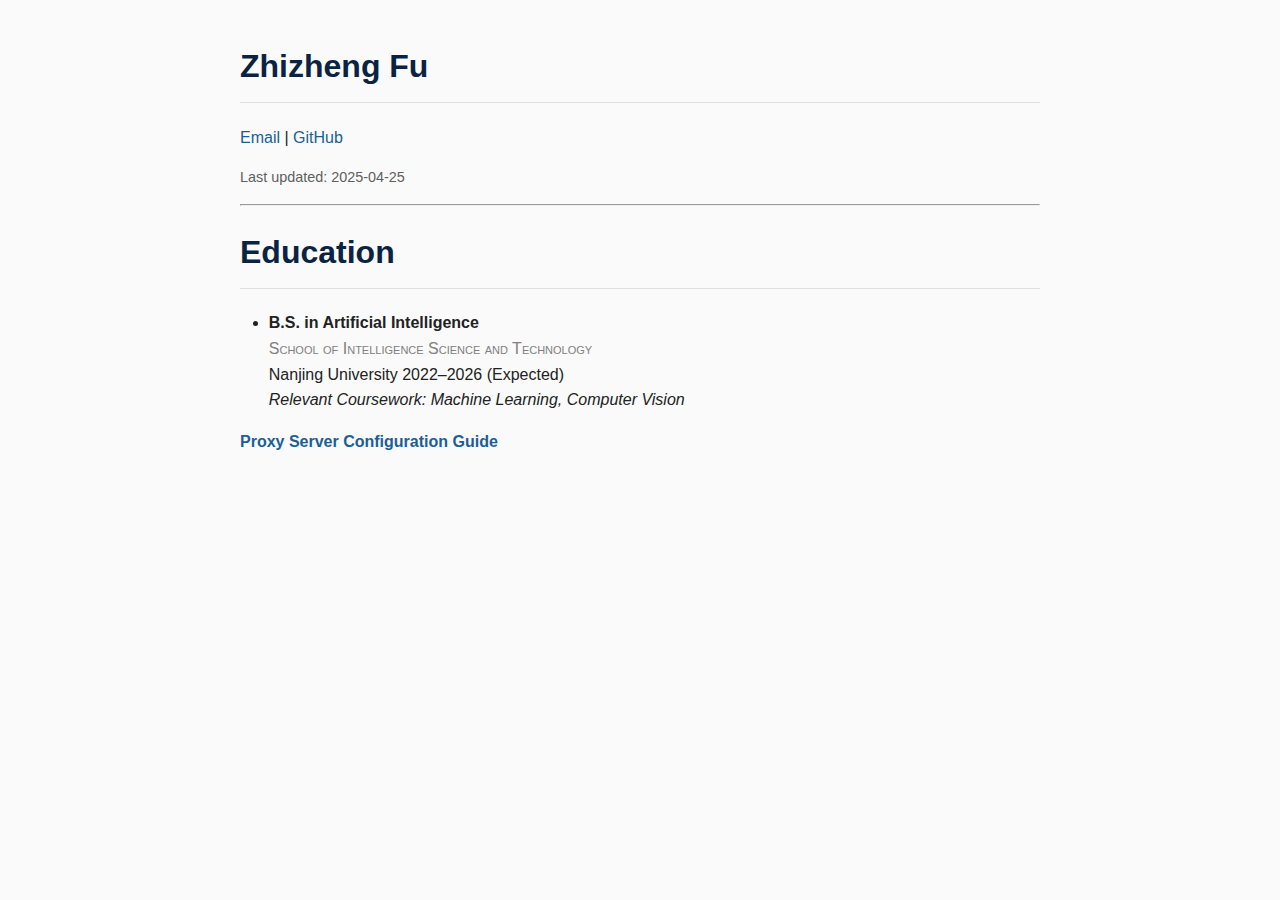
<file: index.html>
<!DOCTYPE html>
<html xmlns="http://www.w3.org/1999/xhtml" lang="" xml:lang="">
<head>
  <meta charset="utf-8" />
  <meta name="generator" content="pandoc" />
  <meta name="viewport" content="width=device-width, initial-scale=1.0, user-scalable=yes" />
  <meta name="author" content="Email | GitHub" />
  <title>Zhizheng Fu</title>
  <style>
    code{white-space: pre-wrap;}
    span.smallcaps{font-variant: small-caps;}
    div.columns{display: flex; gap: min(4vw, 1.5em);}
    div.column{flex: auto; overflow-x: auto;}
    div.hanging-indent{margin-left: 1.5em; text-indent: -1.5em;}
    /* The extra [class] is a hack that increases specificity enough to
       override a similar rule in reveal.js */
    ul.task-list[class]{list-style: none;}
    ul.task-list li input[type="checkbox"] {
      font-size: inherit;
      width: 0.8em;
      margin: 0 0.8em 0.2em -1.6em;
      vertical-align: middle;
    }
    .display.math{display: block; text-align: center; margin: 0.5rem auto;}
  </style>
  <link rel="stylesheet" href="style.css" />
</head>
<body>
<header id="title-block-header">
<h1 class="title">Zhizheng Fu</h1>
<p class="author"><a href="mailto:zhizheng.foo@gmail.com">Email</a> | <a
href="https://github.com/zhizhengfu">GitHub</a></p>
<p class="date">Last updated: 2025-04-25</p>
</header>
<hr />
<h1 class="unnumbered" id="education">Education</h1>
<ul>
<li><p><strong>B.S. in Artificial Intelligence</strong><br />
<span style="color: gray"><span class="smallcaps">School of Intelligence
Science and Technology</span></span><br />
Nanjing University 2022–2026 (Expected)<br />
<span><em>Relevant Coursework: Machine Learning, Computer
Vision</em></span></p></li>
</ul>
<div class="center">
<div style="background-color: gray!10">
<div class="minipage">
<p><a href="proxy.html"> <strong><span
style="color: blue!80!black">Proxy Server Configuration
Guide</span></strong> </a></p>
</div>
</div>
</div>
</body>
</html>
</file>
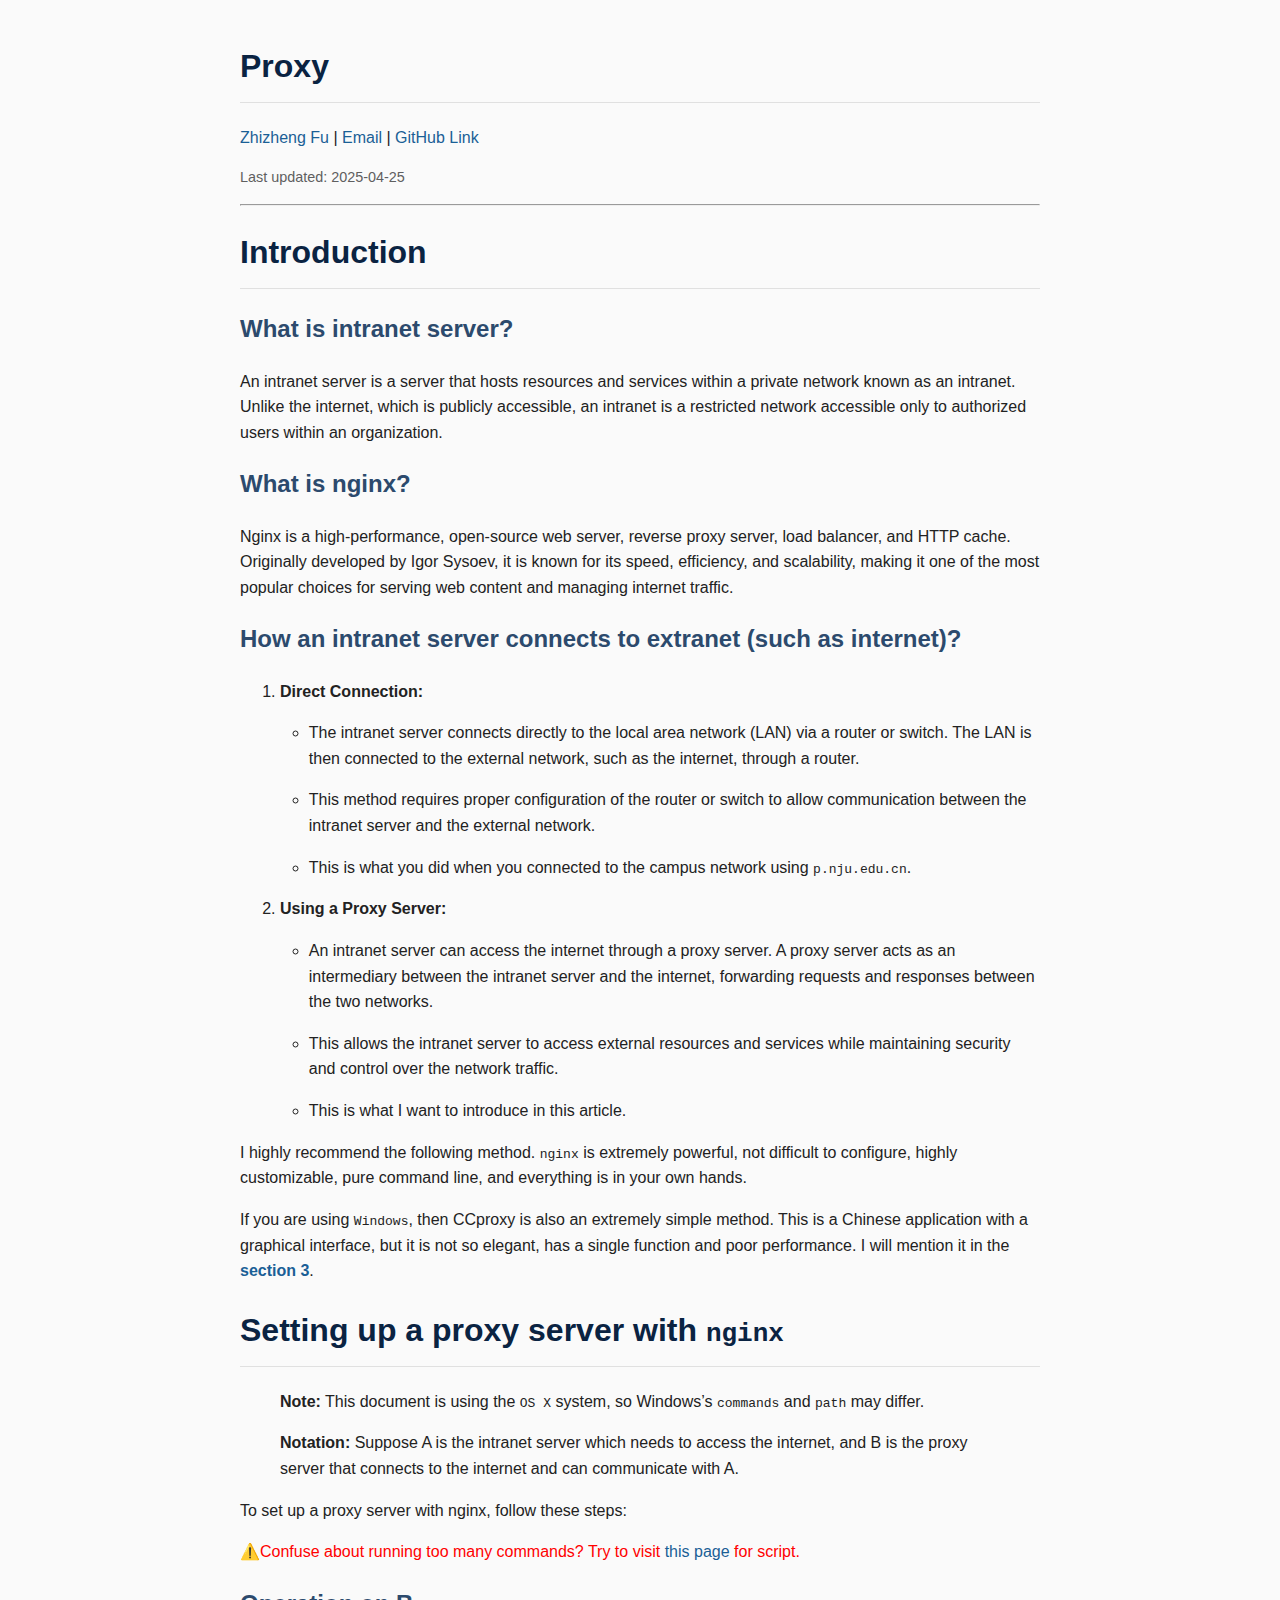
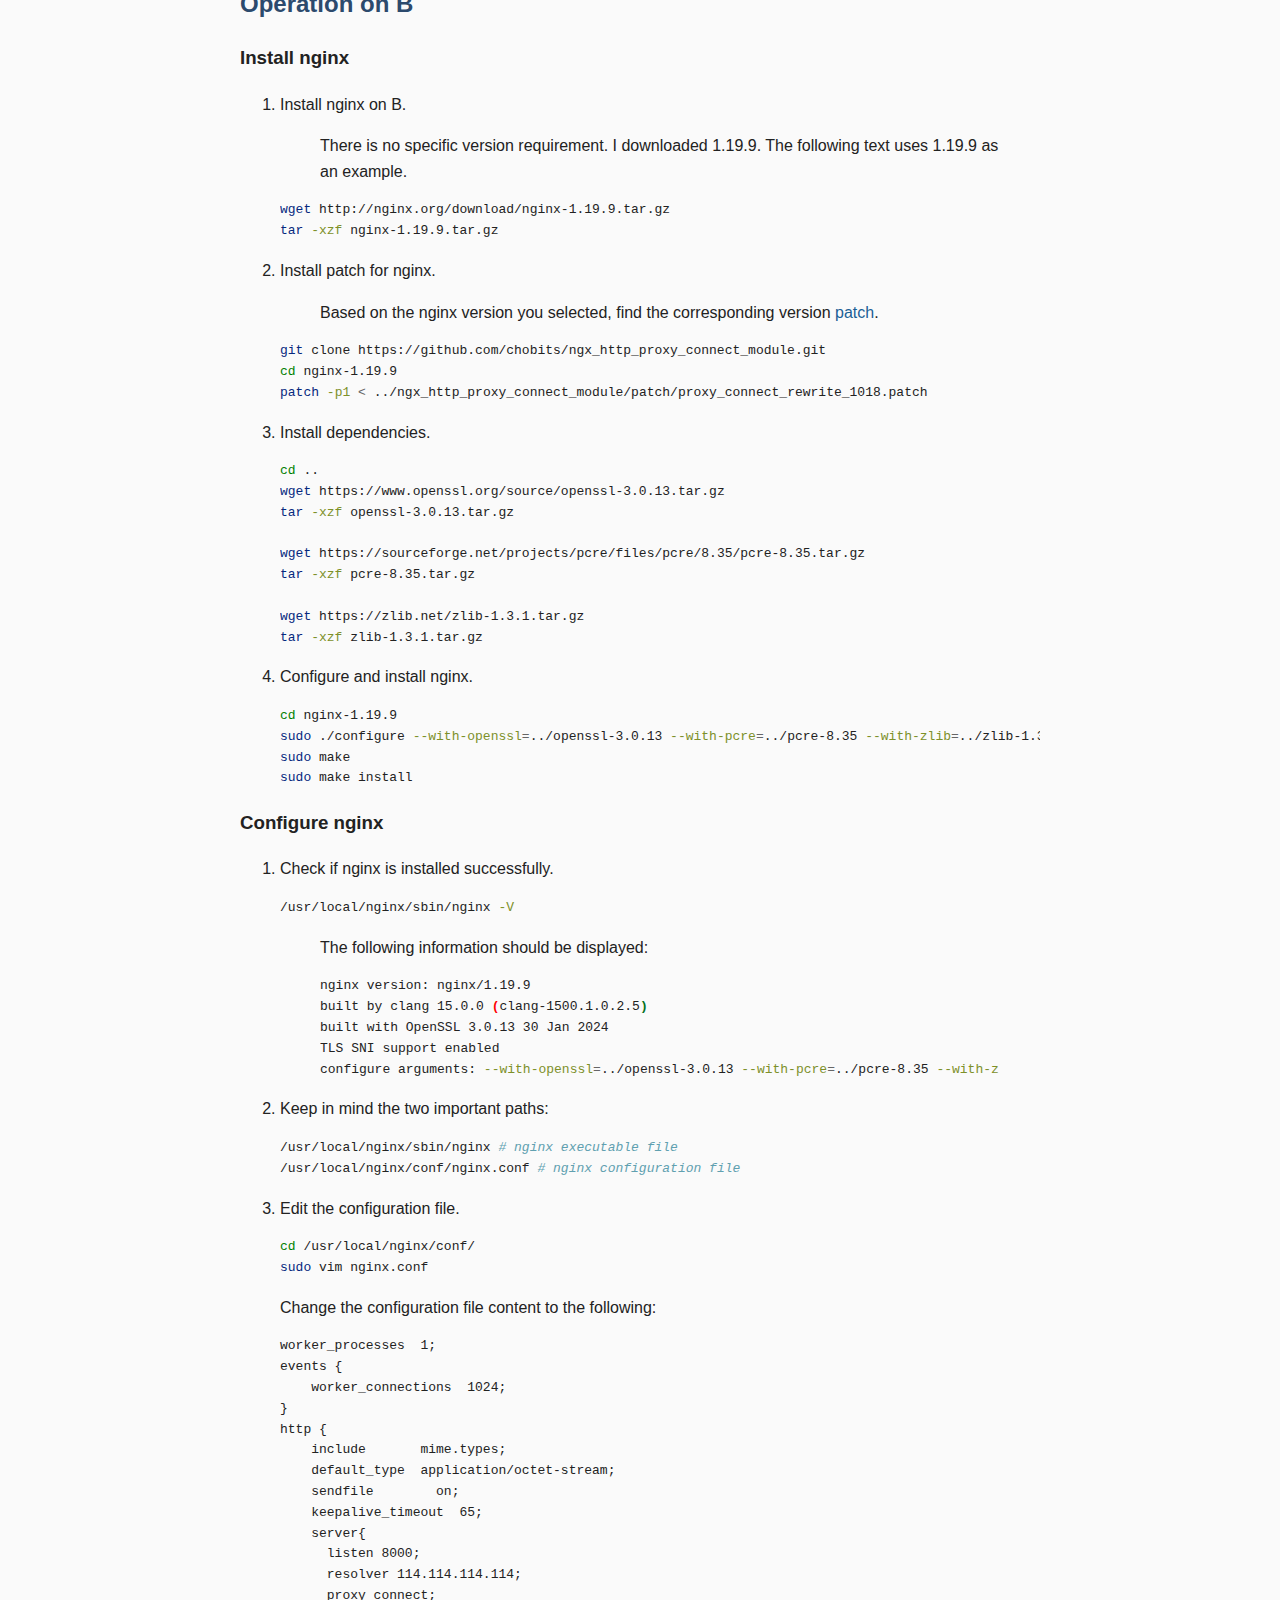
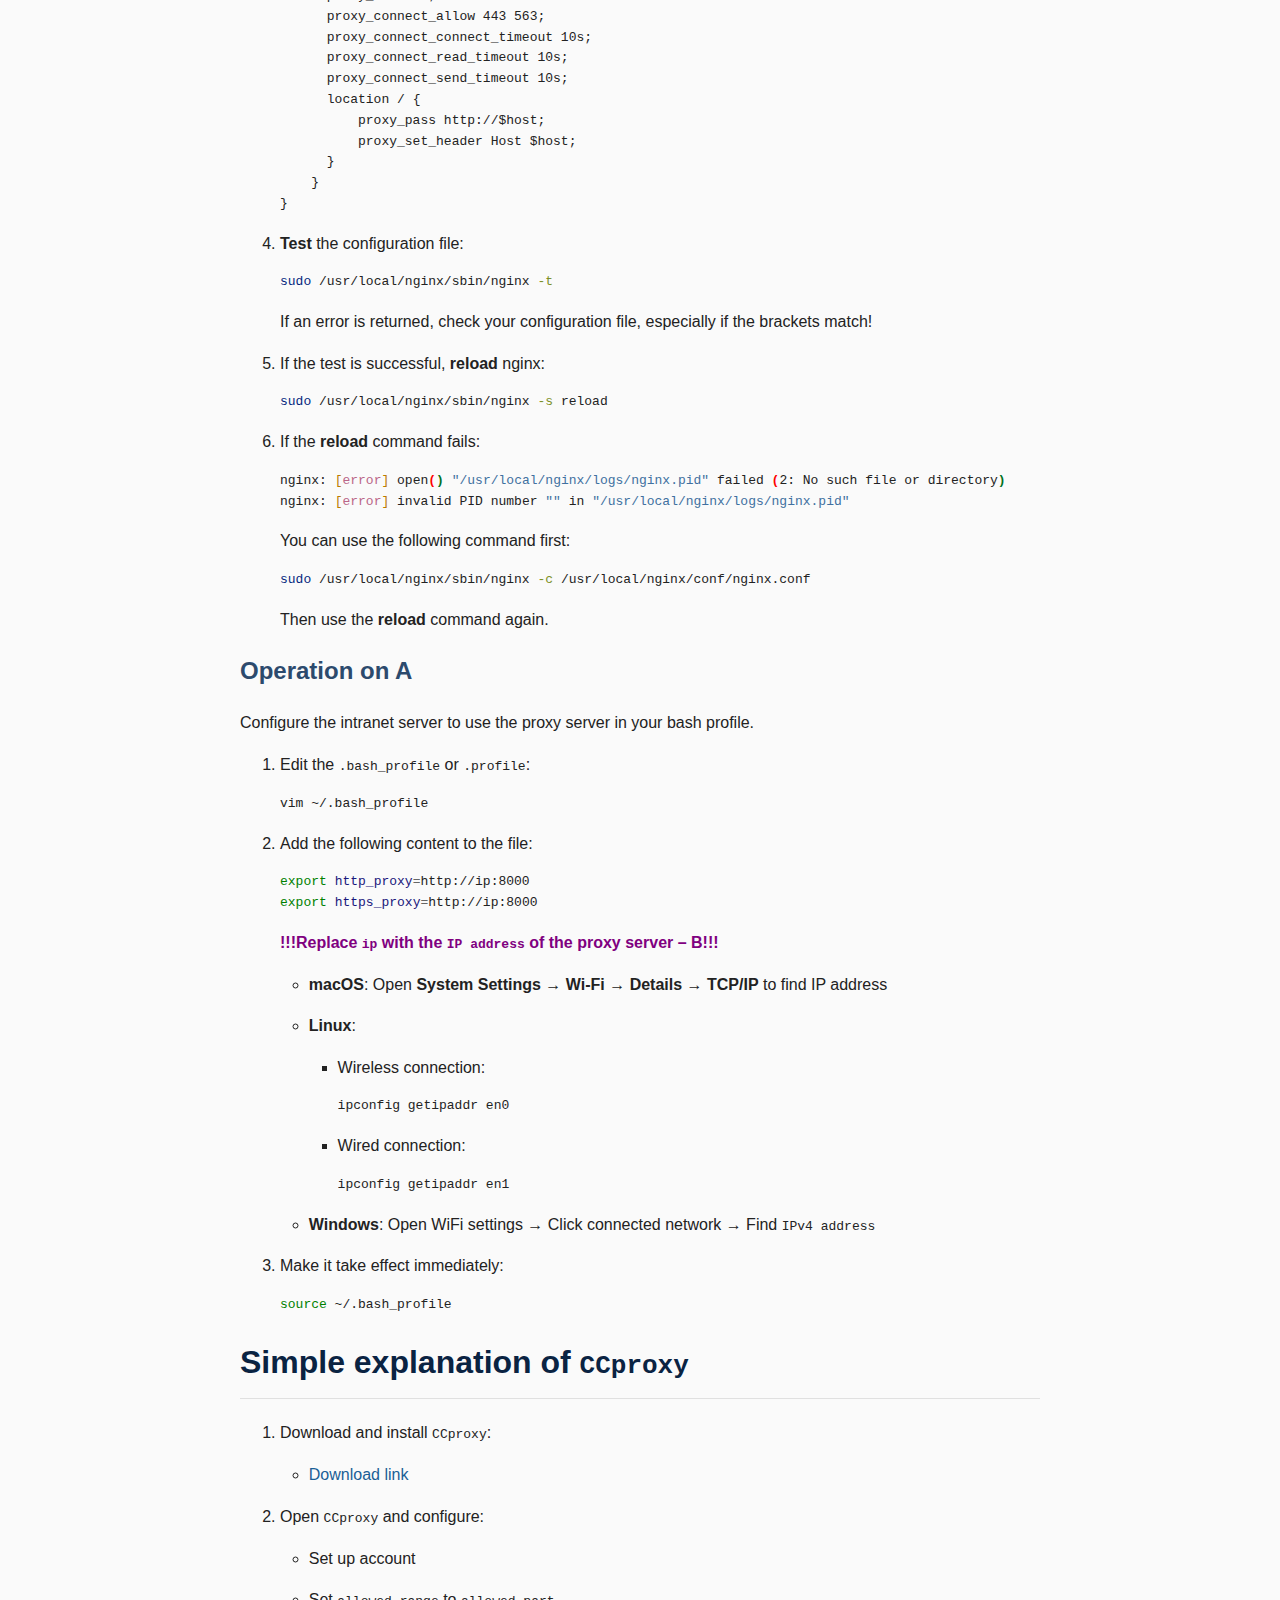
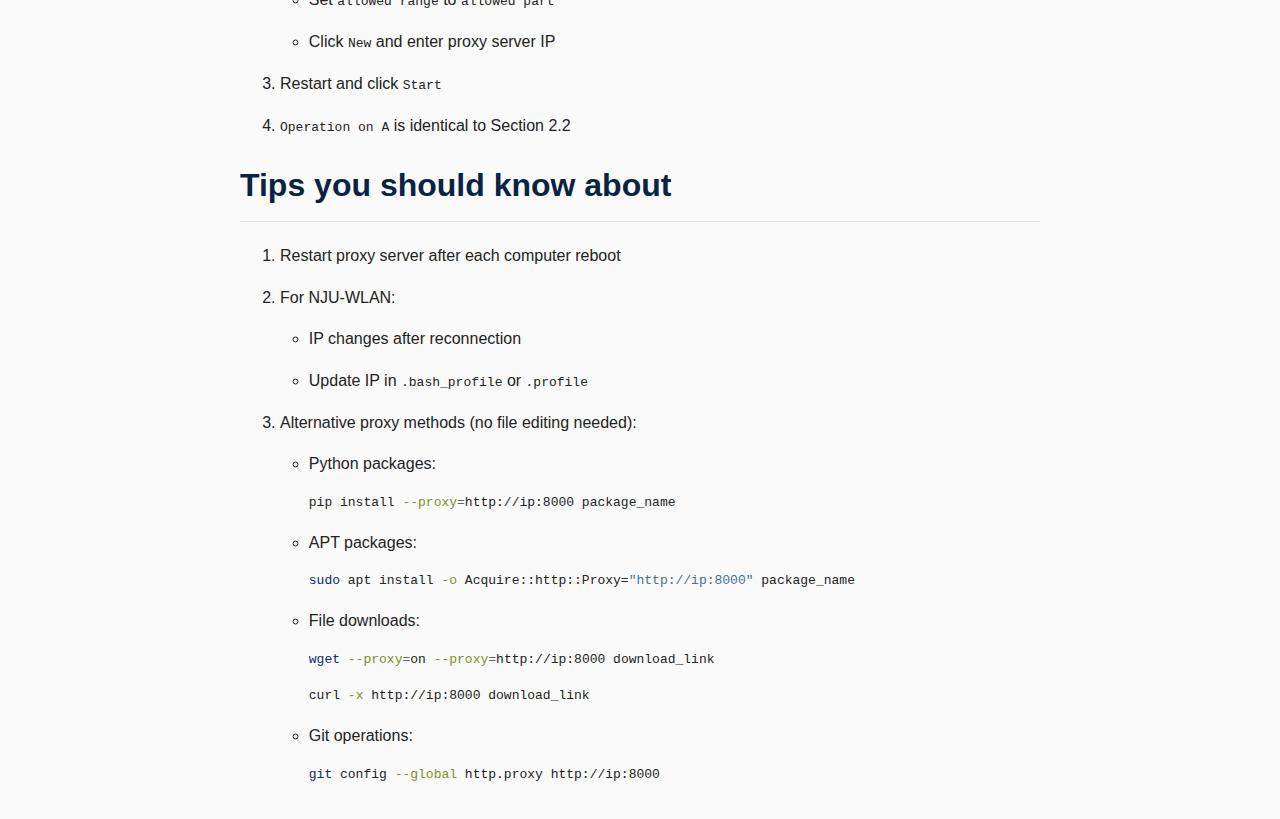
<file: proxy.html>
<!DOCTYPE html>
<html xmlns="http://www.w3.org/1999/xhtml" lang="" xml:lang="">
<head>
  <meta charset="utf-8" />
  <meta name="generator" content="pandoc" />
  <meta name="viewport" content="width=device-width, initial-scale=1.0, user-scalable=yes" />
  <meta name="author" content="Zhizheng Fu | Email | GitHub Link" />
  <title>Proxy</title>
  <style>
    code{white-space: pre-wrap;}
    span.smallcaps{font-variant: small-caps;}
    div.columns{display: flex; gap: min(4vw, 1.5em);}
    div.column{flex: auto; overflow-x: auto;}
    div.hanging-indent{margin-left: 1.5em; text-indent: -1.5em;}
    /* The extra [class] is a hack that increases specificity enough to
       override a similar rule in reveal.js */
    ul.task-list[class]{list-style: none;}
    ul.task-list li input[type="checkbox"] {
      font-size: inherit;
      width: 0.8em;
      margin: 0 0.8em 0.2em -1.6em;
      vertical-align: middle;
    }
    .display.math{display: block; text-align: center; margin: 0.5rem auto;}
    /* CSS for syntax highlighting */
    html { -webkit-text-size-adjust: 100%; }
    pre > code.sourceCode { white-space: pre; position: relative; }
    pre > code.sourceCode > span { display: inline-block; line-height: 1.25; }
    pre > code.sourceCode > span:empty { height: 1.2em; }
    .sourceCode { overflow: visible; }
    code.sourceCode > span { color: inherit; text-decoration: inherit; }
    div.sourceCode { margin: 1em 0; }
    pre.sourceCode { margin: 0; }
    @media screen {
    div.sourceCode { overflow: auto; }
    }
    @media print {
    pre > code.sourceCode { white-space: pre-wrap; }
    pre > code.sourceCode > span { text-indent: -5em; padding-left: 5em; }
    }
    pre.numberSource code
      { counter-reset: source-line 0; }
    pre.numberSource code > span
      { position: relative; left: -4em; counter-increment: source-line; }
    pre.numberSource code > span > a:first-child::before
      { content: counter(source-line);
        position: relative; left: -1em; text-align: right; vertical-align: baseline;
        border: none; display: inline-block;
        -webkit-touch-callout: none; -webkit-user-select: none;
        -khtml-user-select: none; -moz-user-select: none;
        -ms-user-select: none; user-select: none;
        padding: 0 4px; width: 4em;
        color: #aaaaaa;
      }
    pre.numberSource { margin-left: 3em; border-left: 1px solid #aaaaaa;  padding-left: 4px; }
    div.sourceCode
      {   }
    @media screen {
    pre > code.sourceCode > span > a:first-child::before { text-decoration: underline; }
    }
    code span.al { color: #ff0000; font-weight: bold; } /* Alert */
    code span.an { color: #60a0b0; font-weight: bold; font-style: italic; } /* Annotation */
    code span.at { color: #7d9029; } /* Attribute */
    code span.bn { color: #40a070; } /* BaseN */
    code span.bu { color: #008000; } /* BuiltIn */
    code span.cf { color: #007020; font-weight: bold; } /* ControlFlow */
    code span.ch { color: #4070a0; } /* Char */
    code span.cn { color: #880000; } /* Constant */
    code span.co { color: #60a0b0; font-style: italic; } /* Comment */
    code span.cv { color: #60a0b0; font-weight: bold; font-style: italic; } /* CommentVar */
    code span.do { color: #ba2121; font-style: italic; } /* Documentation */
    code span.dt { color: #902000; } /* DataType */
    code span.dv { color: #40a070; } /* DecVal */
    code span.er { color: #ff0000; font-weight: bold; } /* Error */
    code span.ex { } /* Extension */
    code span.fl { color: #40a070; } /* Float */
    code span.fu { color: #06287e; } /* Function */
    code span.im { color: #008000; font-weight: bold; } /* Import */
    code span.in { color: #60a0b0; font-weight: bold; font-style: italic; } /* Information */
    code span.kw { color: #007020; font-weight: bold; } /* Keyword */
    code span.op { color: #666666; } /* Operator */
    code span.ot { color: #007020; } /* Other */
    code span.pp { color: #bc7a00; } /* Preprocessor */
    code span.sc { color: #4070a0; } /* SpecialChar */
    code span.ss { color: #bb6688; } /* SpecialString */
    code span.st { color: #4070a0; } /* String */
    code span.va { color: #19177c; } /* Variable */
    code span.vs { color: #4070a0; } /* VerbatimString */
    code span.wa { color: #60a0b0; font-weight: bold; font-style: italic; } /* Warning */
  </style>
  <link rel="stylesheet" href="style.css" />
</head>
<body>
<header id="title-block-header">
<h1 class="title">Proxy</h1>
<p class="author"><a href="index.html">Zhizheng Fu</a> | <a
href="mailto:zhizheng.foo@gmail.com">Email</a> | <a
href="https://github.com/ZhizhengFu/intranet-proxy-builder">GitHub
Link</a></p>
<p class="date">Last updated: 2025-04-25</p>
</header>
<hr />
<h1 id="introduction">Introduction</h1>
<h2 id="what-is-intranet-server">What is intranet server?</h2>
<p>An intranet server is a server that hosts resources and services
within a private network known as an intranet. Unlike the internet,
which is publicly accessible, an intranet is a restricted network
accessible only to authorized users within an organization.</p>
<h2 id="what-is-nginx">What is nginx?</h2>
<p>Nginx is a high-performance, open-source web server, reverse proxy
server, load balancer, and HTTP cache. Originally developed by Igor
Sysoev, it is known for its speed, efficiency, and scalability, making
it one of the most popular choices for serving web content and managing
internet traffic.</p>
<h2
id="how-an-intranet-server-connects-to-extranet-such-as-internet">How an
intranet server connects to extranet (such as internet)?</h2>
<ol>
<li><p><strong>Direct Connection:</strong></p>
<ul>
<li><p>The intranet server connects directly to the local area network
(LAN) via a router or switch. The LAN is then connected to the external
network, such as the internet, through a router.</p></li>
<li><p>This method requires proper configuration of the router or switch
to allow communication between the intranet server and the external
network.</p></li>
<li><p>This is what you did when you connected to the campus network
using <code>p.nju.edu.cn</code>.</p></li>
</ul></li>
<li><p><strong>Using a Proxy Server:</strong></p>
<ul>
<li><p>An intranet server can access the internet through a proxy
server. A proxy server acts as an intermediary between the intranet
server and the internet, forwarding requests and responses between the
two networks.</p></li>
<li><p>This allows the intranet server to access external resources and
services while maintaining security and control over the network
traffic.</p></li>
<li><p>This is what I want to introduce in this article.</p></li>
</ul></li>
</ol>
<p>I highly recommend the following method. <code>nginx</code> is
extremely powerful, not difficult to configure, highly customizable,
pure command line, and everything is in your own hands.</p>
<p>If you are using <code>Windows</code>, then CCproxy is also an
extremely simple method. This is a Chinese application with a graphical
interface, but it is not so elegant, has a single function and poor
performance. I will mention it in the <a
href="#sec:ccproxy"><strong>section 3</strong></a>.</p>
<h1 id="setting-up-a-proxy-server-with-nginx">Setting up a proxy server
with <code>nginx</code></h1>
<blockquote>
<p><strong>Note:</strong> This document is using the <code>OS X</code>
system, so Windows’s <code>commands</code> and <code>path</code> may
differ.</p>
<p><strong>Notation:</strong> Suppose A is the intranet server which
needs to access the internet, and B is the proxy server that connects to
the internet and can communicate with A.</p>
</blockquote>
<p>To set up a proxy server with nginx, follow these steps:</p>
<p>⚠️<span style="color: red">Confuse about running too many commands?
Try to visit <a
href="https://github.com/ZhizhengFu/intranet-proxy-builder">this
page</a> for script.</span></p>
<h2 id="operation-on-b">Operation on B</h2>
<h3 id="install-nginx">Install nginx</h3>
<ol>
<li><p>Install nginx on B.</p>
<blockquote>
<p>There is no specific version requirement. I downloaded 1.19.9. The
following text uses 1.19.9 as an example.</p>
</blockquote>
<div class="sourceCode" id="cb1" data-language="bash"><pre
class="sourceCode bash"><code class="sourceCode bash"><span id="cb1-1"><a href="#cb1-1" aria-hidden="true" tabindex="-1"></a><span class="fu">wget</span> http://nginx.org/download/nginx-1.19.9.tar.gz</span>
<span id="cb1-2"><a href="#cb1-2" aria-hidden="true" tabindex="-1"></a><span class="fu">tar</span> <span class="at">-xzf</span> nginx-1.19.9.tar.gz</span></code></pre></div></li>
<li><p>Install patch for nginx.</p>
<blockquote>
<p>Based on the nginx version you selected, find the corresponding
version <a
href="https://github.com/chobits/ngx_http_proxy_connect_module">patch</a>.</p>
</blockquote>
<div class="sourceCode" id="cb2" data-language="bash"><pre
class="sourceCode bash"><code class="sourceCode bash"><span id="cb2-1"><a href="#cb2-1" aria-hidden="true" tabindex="-1"></a><span class="fu">git</span> clone https://github.com/chobits/ngx_http_proxy_connect_module.git</span>
<span id="cb2-2"><a href="#cb2-2" aria-hidden="true" tabindex="-1"></a><span class="bu">cd</span> nginx-1.19.9</span>
<span id="cb2-3"><a href="#cb2-3" aria-hidden="true" tabindex="-1"></a><span class="fu">patch</span> <span class="at">-p1</span> <span class="op">&lt;</span> ../ngx_http_proxy_connect_module/patch/proxy_connect_rewrite_1018.patch</span></code></pre></div></li>
<li><p>Install dependencies.</p>
<div class="sourceCode" id="cb3" data-language="bash"><pre
class="sourceCode bash"><code class="sourceCode bash"><span id="cb3-1"><a href="#cb3-1" aria-hidden="true" tabindex="-1"></a><span class="bu">cd</span> ..</span>
<span id="cb3-2"><a href="#cb3-2" aria-hidden="true" tabindex="-1"></a><span class="fu">wget</span> https://www.openssl.org/source/openssl-3.0.13.tar.gz</span>
<span id="cb3-3"><a href="#cb3-3" aria-hidden="true" tabindex="-1"></a><span class="fu">tar</span> <span class="at">-xzf</span> openssl-3.0.13.tar.gz</span>
<span id="cb3-4"><a href="#cb3-4" aria-hidden="true" tabindex="-1"></a></span>
<span id="cb3-5"><a href="#cb3-5" aria-hidden="true" tabindex="-1"></a><span class="fu">wget</span> https://sourceforge.net/projects/pcre/files/pcre/8.35/pcre-8.35.tar.gz</span>
<span id="cb3-6"><a href="#cb3-6" aria-hidden="true" tabindex="-1"></a><span class="fu">tar</span> <span class="at">-xzf</span> pcre-8.35.tar.gz</span>
<span id="cb3-7"><a href="#cb3-7" aria-hidden="true" tabindex="-1"></a></span>
<span id="cb3-8"><a href="#cb3-8" aria-hidden="true" tabindex="-1"></a><span class="fu">wget</span> https://zlib.net/zlib-1.3.1.tar.gz</span>
<span id="cb3-9"><a href="#cb3-9" aria-hidden="true" tabindex="-1"></a><span class="fu">tar</span> <span class="at">-xzf</span> zlib-1.3.1.tar.gz</span></code></pre></div></li>
<li><p>Configure and install nginx.</p>
<div class="sourceCode" id="cb4" data-language="bash"><pre
class="sourceCode bash"><code class="sourceCode bash"><span id="cb4-1"><a href="#cb4-1" aria-hidden="true" tabindex="-1"></a><span class="bu">cd</span> nginx-1.19.9</span>
<span id="cb4-2"><a href="#cb4-2" aria-hidden="true" tabindex="-1"></a><span class="fu">sudo</span> ./configure <span class="at">--with-openssl</span><span class="op">=</span>../openssl-3.0.13 <span class="at">--with-pcre</span><span class="op">=</span>../pcre-8.35 <span class="at">--with-zlib</span><span class="op">=</span>../zlib-1.3.1 <span class="at">--add-module</span><span class="op">=</span>../ngx_http_proxy_connect_module <span class="at">--prefix</span><span class="op">=</span>/usr/local/nginx <span class="at">--with-http_ssl_module</span> <span class="at">--with-http_stub_status_module</span> <span class="at">--with-threads</span></span>
<span id="cb4-3"><a href="#cb4-3" aria-hidden="true" tabindex="-1"></a><span class="fu">sudo</span> make</span>
<span id="cb4-4"><a href="#cb4-4" aria-hidden="true" tabindex="-1"></a><span class="fu">sudo</span> make install</span></code></pre></div></li>
</ol>
<h3 id="configure-nginx">Configure nginx</h3>
<ol>
<li><p>Check if nginx is installed successfully.</p>
<div class="sourceCode" id="cb5" data-language="bash"><pre
class="sourceCode bash"><code class="sourceCode bash"><span id="cb5-1"><a href="#cb5-1" aria-hidden="true" tabindex="-1"></a><span class="ex">/usr/local/nginx/sbin/nginx</span> <span class="at">-V</span></span></code></pre></div>
<blockquote>
<p>The following information should be displayed:</p>
<div class="sourceCode" id="cb6" data-language="bash"><pre
class="sourceCode bash"><code class="sourceCode bash"><span id="cb6-1"><a href="#cb6-1" aria-hidden="true" tabindex="-1"></a><span class="ex">nginx</span> version: nginx/1.19.9</span>
<span id="cb6-2"><a href="#cb6-2" aria-hidden="true" tabindex="-1"></a><span class="ex">built</span> by clang 15.0.0 <span class="er">(</span><span class="ex">clang-1500.1.0.2.5</span><span class="kw">)</span></span>
<span id="cb6-3"><a href="#cb6-3" aria-hidden="true" tabindex="-1"></a><span class="ex">built</span> with OpenSSL 3.0.13 30 Jan 2024</span>
<span id="cb6-4"><a href="#cb6-4" aria-hidden="true" tabindex="-1"></a><span class="ex">TLS</span> SNI support enabled</span>
<span id="cb6-5"><a href="#cb6-5" aria-hidden="true" tabindex="-1"></a><span class="ex">configure</span> arguments: <span class="at">--with-openssl</span><span class="op">=</span>../openssl-3.0.13 <span class="at">--with-pcre</span><span class="op">=</span>../pcre-8.35 <span class="at">--with-zlib</span><span class="op">=</span>../zlib-1.3.1 <span class="at">--add-module</span><span class="op">=</span>../ngx_http_proxy_connect_module <span class="at">--prefix</span><span class="op">=</span>/usr/local/nginx <span class="at">--with-http_ssl_module</span> <span class="at">--with-http_stub_status_module</span> <span class="at">--with-threads</span></span></code></pre></div>
</blockquote></li>
<li><p>Keep in mind the two important paths:</p>
<div class="sourceCode" id="cb7" data-language="bash"><pre
class="sourceCode bash"><code class="sourceCode bash"><span id="cb7-1"><a href="#cb7-1" aria-hidden="true" tabindex="-1"></a><span class="ex">/usr/local/nginx/sbin/nginx</span> <span class="co"># nginx executable file</span></span>
<span id="cb7-2"><a href="#cb7-2" aria-hidden="true" tabindex="-1"></a><span class="ex">/usr/local/nginx/conf/nginx.conf</span> <span class="co"># nginx configuration file</span></span></code></pre></div></li>
<li><p>Edit the configuration file.</p>
<div class="sourceCode" id="cb8" data-language="bash"><pre
class="sourceCode bash"><code class="sourceCode bash"><span id="cb8-1"><a href="#cb8-1" aria-hidden="true" tabindex="-1"></a><span class="bu">cd</span> /usr/local/nginx/conf/</span>
<span id="cb8-2"><a href="#cb8-2" aria-hidden="true" tabindex="-1"></a><span class="fu">sudo</span> vim nginx.conf</span></code></pre></div>
<p>Change the configuration file content to the following:</p>
<pre class="nginx" data-language="nginx"><code>worker_processes  1;
events {
    worker_connections  1024;
}
http {
    include       mime.types;
    default_type  application/octet-stream;
    sendfile        on;
    keepalive_timeout  65;
    server{
      listen 8000;
      resolver 114.114.114.114;
      proxy_connect;
      proxy_connect_allow 443 563;
      proxy_connect_connect_timeout 10s;
      proxy_connect_read_timeout 10s;
      proxy_connect_send_timeout 10s;
      location / {
          proxy_pass http://$host;
          proxy_set_header Host $host;
      }
    }
}</code></pre></li>
<li><p><strong>Test</strong> the configuration file:</p>
<div class="sourceCode" id="cb10" data-language="bash"><pre
class="sourceCode bash"><code class="sourceCode bash"><span id="cb10-1"><a href="#cb10-1" aria-hidden="true" tabindex="-1"></a><span class="fu">sudo</span> /usr/local/nginx/sbin/nginx <span class="at">-t</span></span></code></pre></div>
<p>If an error is returned, check your configuration file, especially if
the brackets match!</p></li>
<li><p>If the test is successful, <strong>reload</strong> nginx:</p>
<div class="sourceCode" id="cb11" data-language="bash"><pre
class="sourceCode bash"><code class="sourceCode bash"><span id="cb11-1"><a href="#cb11-1" aria-hidden="true" tabindex="-1"></a><span class="fu">sudo</span> /usr/local/nginx/sbin/nginx <span class="at">-s</span> reload</span></code></pre></div></li>
<li><p>If the <strong>reload</strong> command fails:</p>
<div class="sourceCode" id="cb12" data-language="bash"><pre
class="sourceCode bash"><code class="sourceCode bash"><span id="cb12-1"><a href="#cb12-1" aria-hidden="true" tabindex="-1"></a><span class="ex">nginx:</span> <span class="pp">[</span><span class="ss">error</span><span class="pp">]</span> open<span class="er">(</span><span class="kw">)</span> <span class="st">&quot;/usr/local/nginx/logs/nginx.pid&quot;</span> failed <span class="er">(</span><span class="ex">2:</span> No such file or directory<span class="kw">)</span></span>
<span id="cb12-2"><a href="#cb12-2" aria-hidden="true" tabindex="-1"></a><span class="ex">nginx:</span> <span class="pp">[</span><span class="ss">error</span><span class="pp">]</span> invalid PID number <span class="st">&quot;&quot;</span> in <span class="st">&quot;/usr/local/nginx/logs/nginx.pid&quot;</span></span></code></pre></div>
<p>You can use the following command first:</p>
<div class="sourceCode" id="cb13" data-language="bash"><pre
class="sourceCode bash"><code class="sourceCode bash"><span id="cb13-1"><a href="#cb13-1" aria-hidden="true" tabindex="-1"></a><span class="fu">sudo</span> /usr/local/nginx/sbin/nginx <span class="at">-c</span> /usr/local/nginx/conf/nginx.conf</span></code></pre></div>
<p>Then use the <strong>reload</strong> command again.</p></li>
</ol>
<h2 id="operation-on-a">Operation on A</h2>
<p>Configure the intranet server to use the proxy server in your bash
profile.</p>
<ol>
<li><p>Edit the <code>.bash_profile</code> or <code>.profile</code>:</p>
<div class="sourceCode" id="cb14" data-language="bash"><pre
class="sourceCode bash"><code class="sourceCode bash"><span id="cb14-1"><a href="#cb14-1" aria-hidden="true" tabindex="-1"></a><span class="ex">vim</span> ~/.bash_profile</span></code></pre></div></li>
<li><p>Add the following content to the file:</p>
<div class="sourceCode" id="cb15" data-language="bash"><pre
class="sourceCode bash"><code class="sourceCode bash"><span id="cb15-1"><a href="#cb15-1" aria-hidden="true" tabindex="-1"></a><span class="bu">export</span> <span class="va">http_proxy</span><span class="op">=</span>http://ip:8000</span>
<span id="cb15-2"><a href="#cb15-2" aria-hidden="true" tabindex="-1"></a><span class="bu">export</span> <span class="va">https_proxy</span><span class="op">=</span>http://ip:8000</span></code></pre></div>
<div class="center">
<p><span style="color: purple"><strong>!!!Replace <code>ip</code> with
the <code>IP address</code> of the proxy server –
B!!!</strong></span></p>
</div>
<ul>
<li><p><strong>macOS</strong>: Open <strong>System Settings</strong> →
<strong>Wi-Fi</strong> → <strong>Details</strong> →
<strong>TCP/IP</strong> to find IP address</p></li>
<li><p><strong>Linux</strong>:</p>
<ul>
<li><p>Wireless connection:</p>
<div class="sourceCode" id="cb16" data-language="bash"><pre
class="sourceCode bash"><code class="sourceCode bash"><span id="cb16-1"><a href="#cb16-1" aria-hidden="true" tabindex="-1"></a><span class="ex">ipconfig</span> getipaddr en0</span></code></pre></div></li>
<li><p>Wired connection:</p>
<div class="sourceCode" id="cb17" data-language="bash"><pre
class="sourceCode bash"><code class="sourceCode bash"><span id="cb17-1"><a href="#cb17-1" aria-hidden="true" tabindex="-1"></a><span class="ex">ipconfig</span> getipaddr en1</span></code></pre></div></li>
</ul></li>
<li><p><strong>Windows</strong>: Open WiFi settings → Click connected
network → Find <code>IPv4 address</code></p></li>
</ul></li>
<li><p>Make it take effect immediately:</p>
<div class="sourceCode" id="cb18" data-language="bash"><pre
class="sourceCode bash"><code class="sourceCode bash"><span id="cb18-1"><a href="#cb18-1" aria-hidden="true" tabindex="-1"></a><span class="bu">source</span> ~/.bash_profile</span></code></pre></div></li>
</ol>
<h1 id="sec:ccproxy">Simple explanation of <code>CCproxy</code></h1>
<ol>
<li><p>Download and install <code>CCproxy</code>:</p>
<ul>
<li><p><a
href="https://www.youngzsoft.net/ccproxy/download.htm">Download
link</a></p></li>
</ul></li>
<li><p>Open <code>CCproxy</code> and configure:</p>
<ul>
<li><p>Set up account</p></li>
<li><p>Set <code>allowed range</code> to
<code>allowed part</code></p></li>
<li><p>Click <code>New</code> and enter proxy server IP</p></li>
</ul></li>
<li><p>Restart and click <code>Start</code></p></li>
<li><p><code>Operation on A</code> is identical to Section 2.2</p></li>
</ol>
<h1 id="tips-you-should-know-about">Tips you should know about</h1>
<ol>
<li><p>Restart proxy server after each computer reboot</p></li>
<li><p>For NJU-WLAN:</p>
<ul>
<li><p>IP changes after reconnection</p></li>
<li><p>Update IP in <code>.bash_profile</code> or
<code>.profile</code></p></li>
</ul></li>
<li><p>Alternative proxy methods (no file editing needed):</p>
<ul>
<li><p>Python packages:</p>
<div class="sourceCode" id="cb19" data-language="bash"><pre
class="sourceCode bash"><code class="sourceCode bash"><span id="cb19-1"><a href="#cb19-1" aria-hidden="true" tabindex="-1"></a><span class="ex">pip</span> install <span class="at">--proxy</span><span class="op">=</span>http://ip:8000 package_name</span></code></pre></div></li>
<li><p>APT packages:</p>
<div class="sourceCode" id="cb20" data-language="bash"><pre
class="sourceCode bash"><code class="sourceCode bash"><span id="cb20-1"><a href="#cb20-1" aria-hidden="true" tabindex="-1"></a><span class="fu">sudo</span> apt install <span class="at">-o</span> Acquire::http::Proxy=<span class="st">&quot;http://ip:8000&quot;</span> package_name</span></code></pre></div></li>
<li><p>File downloads:</p>
<div class="sourceCode" id="cb21" data-language="bash"><pre
class="sourceCode bash"><code class="sourceCode bash"><span id="cb21-1"><a href="#cb21-1" aria-hidden="true" tabindex="-1"></a><span class="fu">wget</span> <span class="at">--proxy</span><span class="op">=</span>on <span class="at">--proxy</span><span class="op">=</span>http://ip:8000 download_link</span></code></pre></div>
<div class="sourceCode" id="cb22" data-language="bash"><pre
class="sourceCode bash"><code class="sourceCode bash"><span id="cb22-1"><a href="#cb22-1" aria-hidden="true" tabindex="-1"></a><span class="ex">curl</span> <span class="at">-x</span> http://ip:8000 download_link</span></code></pre></div></li>
<li><p>Git operations:</p>
<div class="sourceCode" id="cb23" data-language="bash"><pre
class="sourceCode bash"><code class="sourceCode bash"><span id="cb23-1"><a href="#cb23-1" aria-hidden="true" tabindex="-1"></a><span class="fu">git</span> config <span class="at">--global</span> http.proxy http://ip:8000</span></code></pre></div></li>
</ul></li>
</ol>
</body>
</html>
</file>
<file: style.css>
body {
    font-family: "Helvetica Neue", Arial, sans-serif;
    line-height: 1.6;
    max-width: 800px;
    margin: 0 auto;
    padding: 20px;
    color: #222;
    background-color: #fafafa;
}

h1 {
    color: #0a2342;
    border-bottom: 1px solid #e0e0e0;
    padding-bottom: 0.3em;
}

h2 {
    color: #2c4a6d;
}

a {
    color: #1a5f96;
    text-decoration: none;
    transition: color 0.2s ease;
}
a:hover {
    color: #0a2342;
    text-decoration: underline;
}

ul {
    padding-left: 1.8em;
}
li {
    margin-bottom: 0.6em;
}

.sc {
    font-variant: small-caps;
    color: #2c4a6d;
}
.gray {
    color: #6d6d6d;
}

.paper-title {
    font-weight: 600;
    color: #0a2342;
}

.journal-name {
    font-style: italic;
    color: #6d6d6d;
}

.date {
    color: #5f5f5f;
    font-size: 0.9em;
}

.publication {
    margin-bottom: 1.2em;
    padding-bottom: 1em;
    border-bottom: 1px dashed #e0e0e0;
}

.section {
    margin-top: 2em;
    margin-bottom: 1.5em;
}

@media (max-width: 600px) {
    body {
        padding: 15px;
        font-size: 0.95em;
    }
}
</file>
